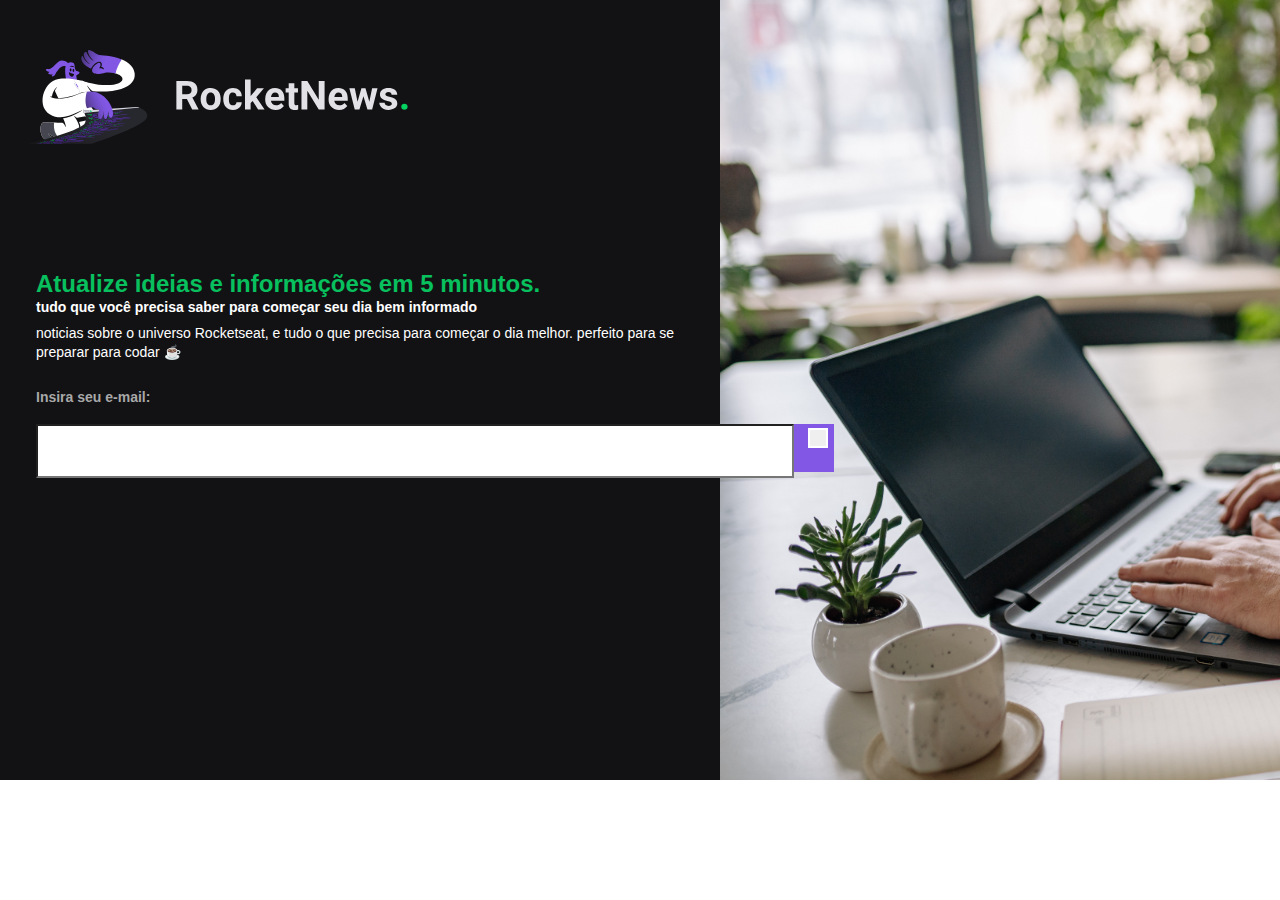
<file: RocketNews/index.html>
<!DOCTYPE html>
<html lang="en">

<head>
    <meta charset="UTF-8">
    <meta http-equiv="X-UA-Compatible" content="IE=edge">
    <meta name="viewport" content="width=device-width, initial-scale=1.0">
    <link rel="stylesheet" href="style.css">
    <title>RocketNews</title>
</head>

<body>
    <div class="body main">
        <header>
            <img src="./assets/logo.svg" class="logo" alt="">
        </header>
        <main>
            <div class="text">
                <p class="p1">Atualize ideias e informações em 5 minutos.</p>
                <p class="p2">tudo que você precisa saber para começar seu dia bem informado</p>
                <p class="p3">noticias sobre o universo Rocketseat, e tudo o que precisa para começar o dia melhor.
                    perfeito para
                    se preparar para codar ☕</p>
            </div>
        </main>
    </div>
           <div class="form">
            <form action="" method="GET">
                <label>Insira seu e-mail:</label>
                <div class="email retangule4">
                    <input type="email" class="retangule3">
                </div>

                <div class="email retangule2">
                    <button class="send vector1 vector2" type="submit"></button>
                </div>

            </form>
        
    </div>
    <div class="body retangule">
        <img src="./assets/read_news.jpg" class="read_news" alt="">
    </div>


</body>

</html>
</file>
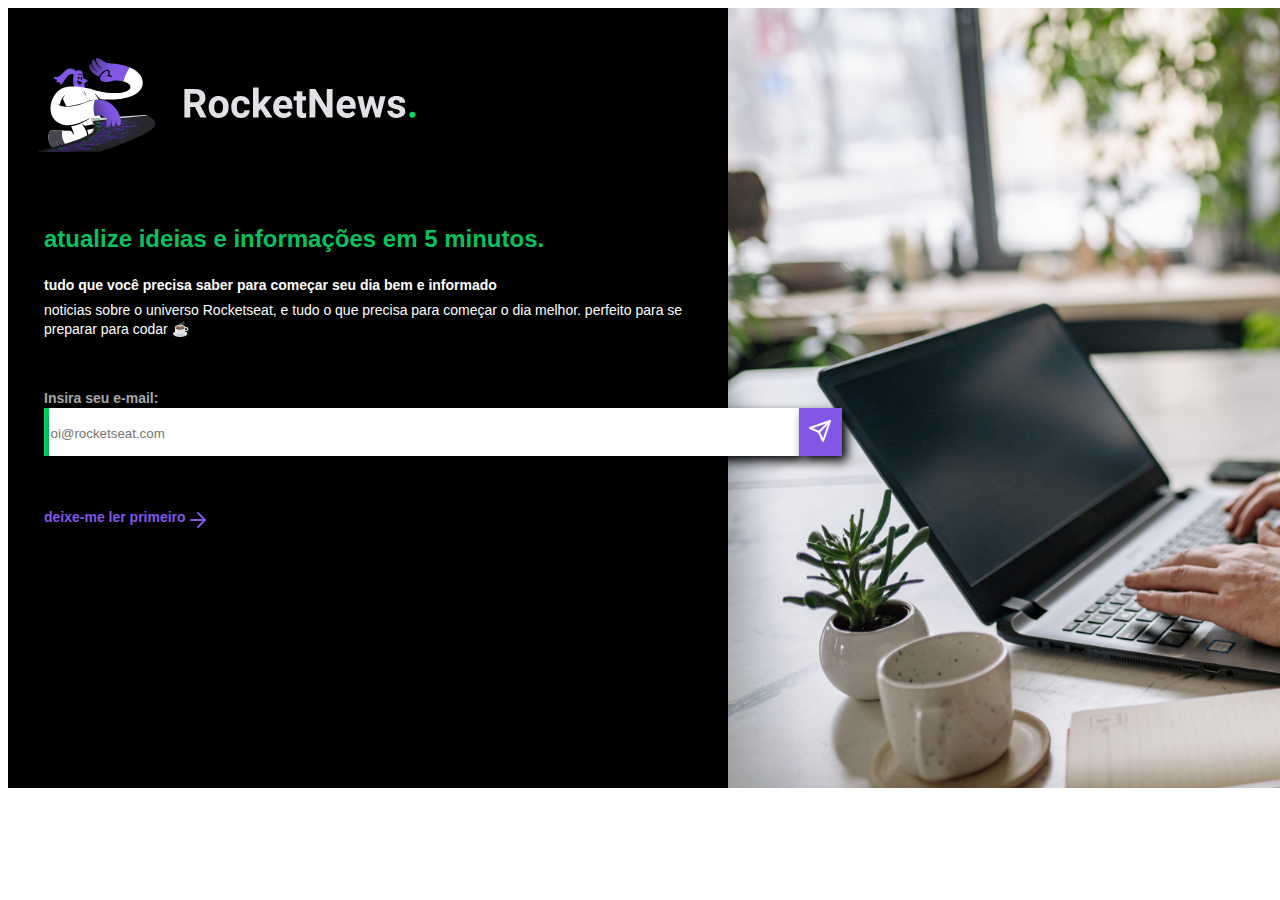
<file: RocketNews/index2.html>
<!DOCTYPE html>
<html lang="en">

<head>
    <meta charset="UTF-8">
    <meta http-equiv="X-UA-Compatible" content="IE=edge">
    <meta name="viewport" content="width=device-width, initial-scale=1.0">
    <title>RocketNews</title>
    <link rel="stylesheet" href="./style2.css">
</head>

<body>
    <div class="main">
        <div class="main-background">
            <div class="column1">
                <div class="logo-rocketnews">
                    <img src="./assets/logo.svg" alt="" class="logo">
                </div>
                <div class="text-column1">
                    <p class="p-text1">atualize ideias e informações em 5 minutos.</p>
                    <p class="p-text2">tudo que você precisa saber para começar seu dia bem e informado</p>
                    <p class="p-text3">noticias sobre o universo Rocketseat, e tudo o que precisa para começar o dia
                        melhor. perfeito para se preparar para codar ☕</p>
                </div>
                <form action="" method="POST">
                    <div class="form">
                        <label for="" class="label-form">Insira seu e-mail:</label>
                        <div class="container-buttom">
                            <div class="retangule-buttom1">
                            </div>
                            <div class="retangule-buttom2">
                                <input type="email" name="email-form" id="email-form" class="email-form"
                                    placeholder="oi@rocketseat.com">
                            </div>
                            <div class="retangule-buttom3">
                                <button type="submit" class="buttom">
                                    <img src="./assets/send.svg" alt="" class="buttom-send">
                                </button>
                            </div>
                        </div>
                    </div>
                </form>
                <div class="form-review">
                    <a href="" class="link-review">deixe-me ler primeiro </a>
                    <img src="./assets/arrow-right.svg" alt="">
                </div>
            </div>
            <div class="column2">
                <img src="./assets/read_news.jpg" alt="" class="main-background">

            </div>
        </div>



    </div>

</body>

</html>
</file>
<file: RocketNews/style.css>
body {
    width: 1440px;
    height: 780px;
    background: #FFFFFF;

}

.main {
    position: absolute;
    width: 720px;
    height: 780px;
    left: 0px;
    top: 0px;
    background: #121214;
}

.read_news {
    position: absolute;
    width: 1175px;
    height: 780px;
    left: 0px;
    top: 0px;

}

.retangule {
    position: absolute;
    width: 720px;
    height: 780px;
    left: 720px;
    top: 0px;

    background: #C4C4C4;
}

.logo {
    position: absolute;
    width: 389px;
    height: 94px;
    left: 30px;
    top: 50px;
}

.text {
    position: absolute;
    width: 647px;
    height: 102px;
    left: 0px;
    top: 10px;
}

.p1 {
    position: absolute;
    width: 566px;
    height: 30.44px;
    left: 36px;
    top: 236px;

    font-family: 'League Gothic', sans-serif;
    font-style: normal;
    font-weight: 700;
    font-size: 24px;
    line-height: 28px;
    /* Green */
    color: #08C05E;
}

.p2 {
    position: absolute;
    width: 517px;
    height: 16px;
    left: 36px;
    top: 275px;
    font-family: 'League Spartan', sans-serif;
    font-style: normal;
    font-weight: 900;
    font-size: 14px;
    line-height: 16px;
    /* identical to box height */
    color: #FFFFFF;

}

.p3 {
    position: absolute;
    width: 647px;
    height: 38px;
    left: 36px;
    top: 300px;

    font-family: 'League Spartan', sans-serif;
    font-style: normal;
    font-weight: 400;
    font-size: 14px;
    line-height: 19px;

    color: #FFFFFF;

}

label {
    position: absolute;
    width: 133px;
    height: 19px;
    left: 36px;
    top: 388px;

    font-family: 'League Spartan', sans-serif;
    font-style: normal;
    font-weight: 700;
    font-size: 14px;
    line-height: 138.73%;
    /* or 19px */
    color: #A8A8A8;
}


.form {
    position: absolute;
    width: 798px;
    height: 84px;
    left: 0px;
    top: 0px;
    z-index: 3;
}

.send {
    position: absolute;
    width: 24px;
    height: 24px;
    left: 798px;
    top: 436px;
}

.vector1 {
    position: absolute;
    height: 20px;
    width: 20px;
    left: 2px;
    top: 2px;
    border-radius: 0px;

    
    bottom: 8.33%;

    border: 2px solid #0c0c0c;
}

.vector2 {
    position: absolute;
    left: 45.83%;
    right: 8.33%;
    top: 8.33%;
    bottom: 45.83%;

    border: 2px solid #FFFFFF;
}

.email {
    position: absolute;
    width: 798px;
    height: 84px;
    left: 0px;
    top: 0px;
}

.retangule2 {
    position: absolute;
    width: 48px;
    height: 48px;
    left: 786px;
    top: 424px;

    background: #8257E5;
}

.retangule3 {
    width: 750px;
    height: 48px;
    left: 424px;
    top: 36px;
    background: #FFFFFF;
}

.retangule4 {
    position: absolute;
    width: 5px;
    height: 48px;
    left: 36px;
    top: 424px;
    z-index: 3;
    background: #04D361;

}
</file>
<file: RocketNews/style2.css>
.main {
    display: flex;
    flex-direction: row;
    background: black;
    width: 1440px;
    height: 780px;

}

.logo-rocketnews {
    display: flex;
    margin: 50px 0px 0px 30px;
}

.logo {
    width: 389px;
    height: 94px;
}

.main-background {
    display: flex;
    height: 100%;
    align-items: left;
}

.column1 {
    width: 720px;
    height: 780px;
}

.column2 {
    height: 100%;
}

.text-column1 {
    margin: 73px 0px 0px 36px;
}

.p-text1 {
    font-family: 'League Spartan', sans-serif;
    font-style: normal;
    font-weight: 700;
    font-size: 24px;
    line-height: 28px;
    color: #08C05E;

}

.p-text2 {
    font-family: 'League Spartan', sans-serif;
    font-style: normal;
    font-weight: 700;
    font-size: 14px;
    line-height: 16px;
    color: #FFFFFF;
    margin: 8px 0px 0px 0px;
}

.p-text3 {
    font-family: 'League Spartan', sans-serif;
    font-style: normal;
    font-weight: 400;
    font-size: 14px;
    line-height: 19px;
    color: #FFFFFF;
    margin: 8px 0px 0px 0px;
}

.form {
    display: flex;
    flex-direction: column;
    margin: 50px 0px 0px 36px;
    z-index: 2;
}

.label-form {
    font-family: 'League Spartan', sans-serif;
    font-style: normal;
    font-weight: 700;
    font-size: 14px;
    line-height: 138.73%;
    color: #A8A8A8;
}

.container-buttom {
    display: flex;
    flex-direction: row;
    width: 798px;
    height: 48px;
    z-index: 2;

}

.retangule-buttom1 {
    width: 5px;
    height: 48px;
    background: #04D361;
    box-shadow: 5px 5px 10px #000;
}

.retangule-buttom2 {
    width: 750px;
    height: 48px;
    background: white;
    box-shadow: 5px 5px 10px #000;
}

.retangule-buttom3 {
    width: 48px;
    height: 48px;
    display: flex;
    align-items: center;
    justify-content: space-around;
    background: #8257E5;
    box-shadow: 5px 5px 10px #000;
}

.email-form {
    width: 750px;
    height: 48px;
    background: transparent;
    border: none;
}

.buttom-send {
    width: 24px;
    height: 24px;
    background: #8257E5;
}

.buttom {
    background: transparent;
    border: none;
    cursor: pointer;
}

.form-review {
    display: flex;
    margin: 52px 0px 0px 36px;   
}

.link-review {
    font-family: 'League Spartan', sans-serif;
    font-style: normal;
    font-weight: 700;
    font-size: 14px;
    line-height: 138.73%;
    text-decoration: none;
    color: #8257E5;
}
</file>
